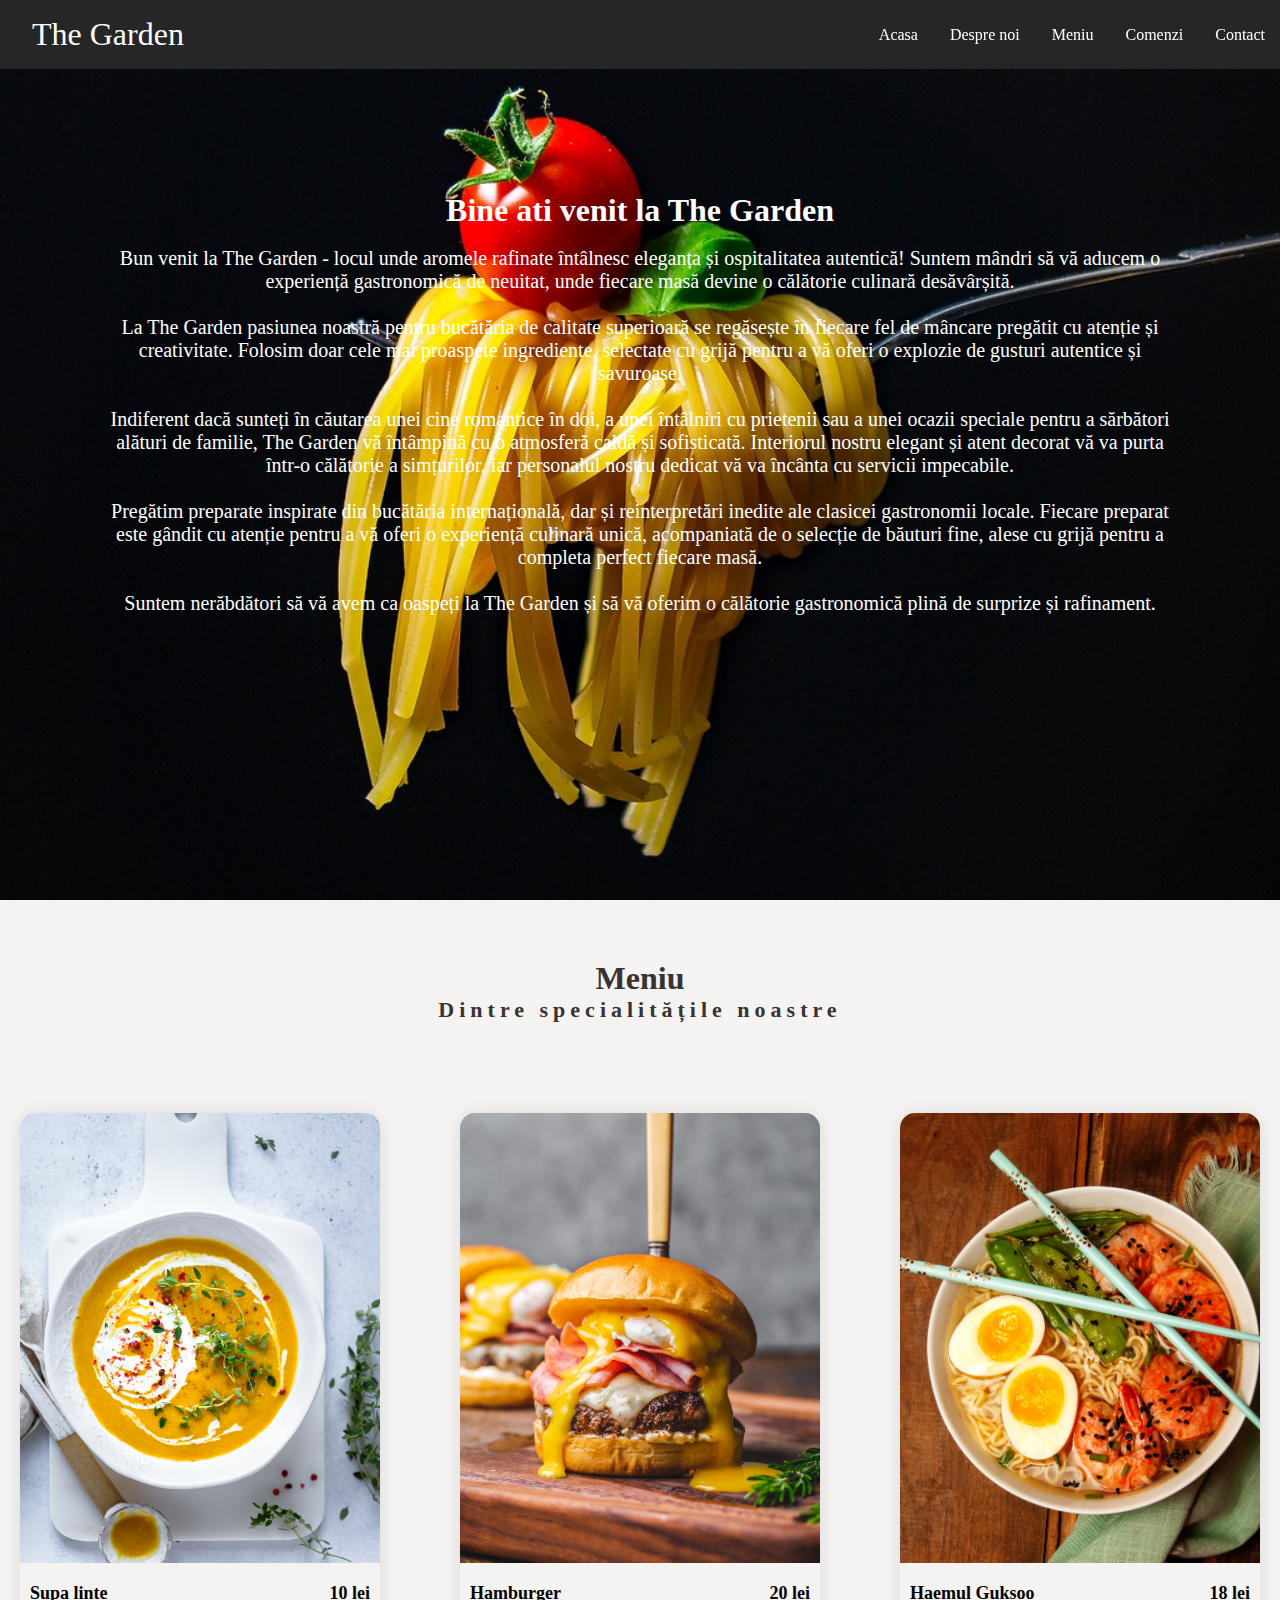
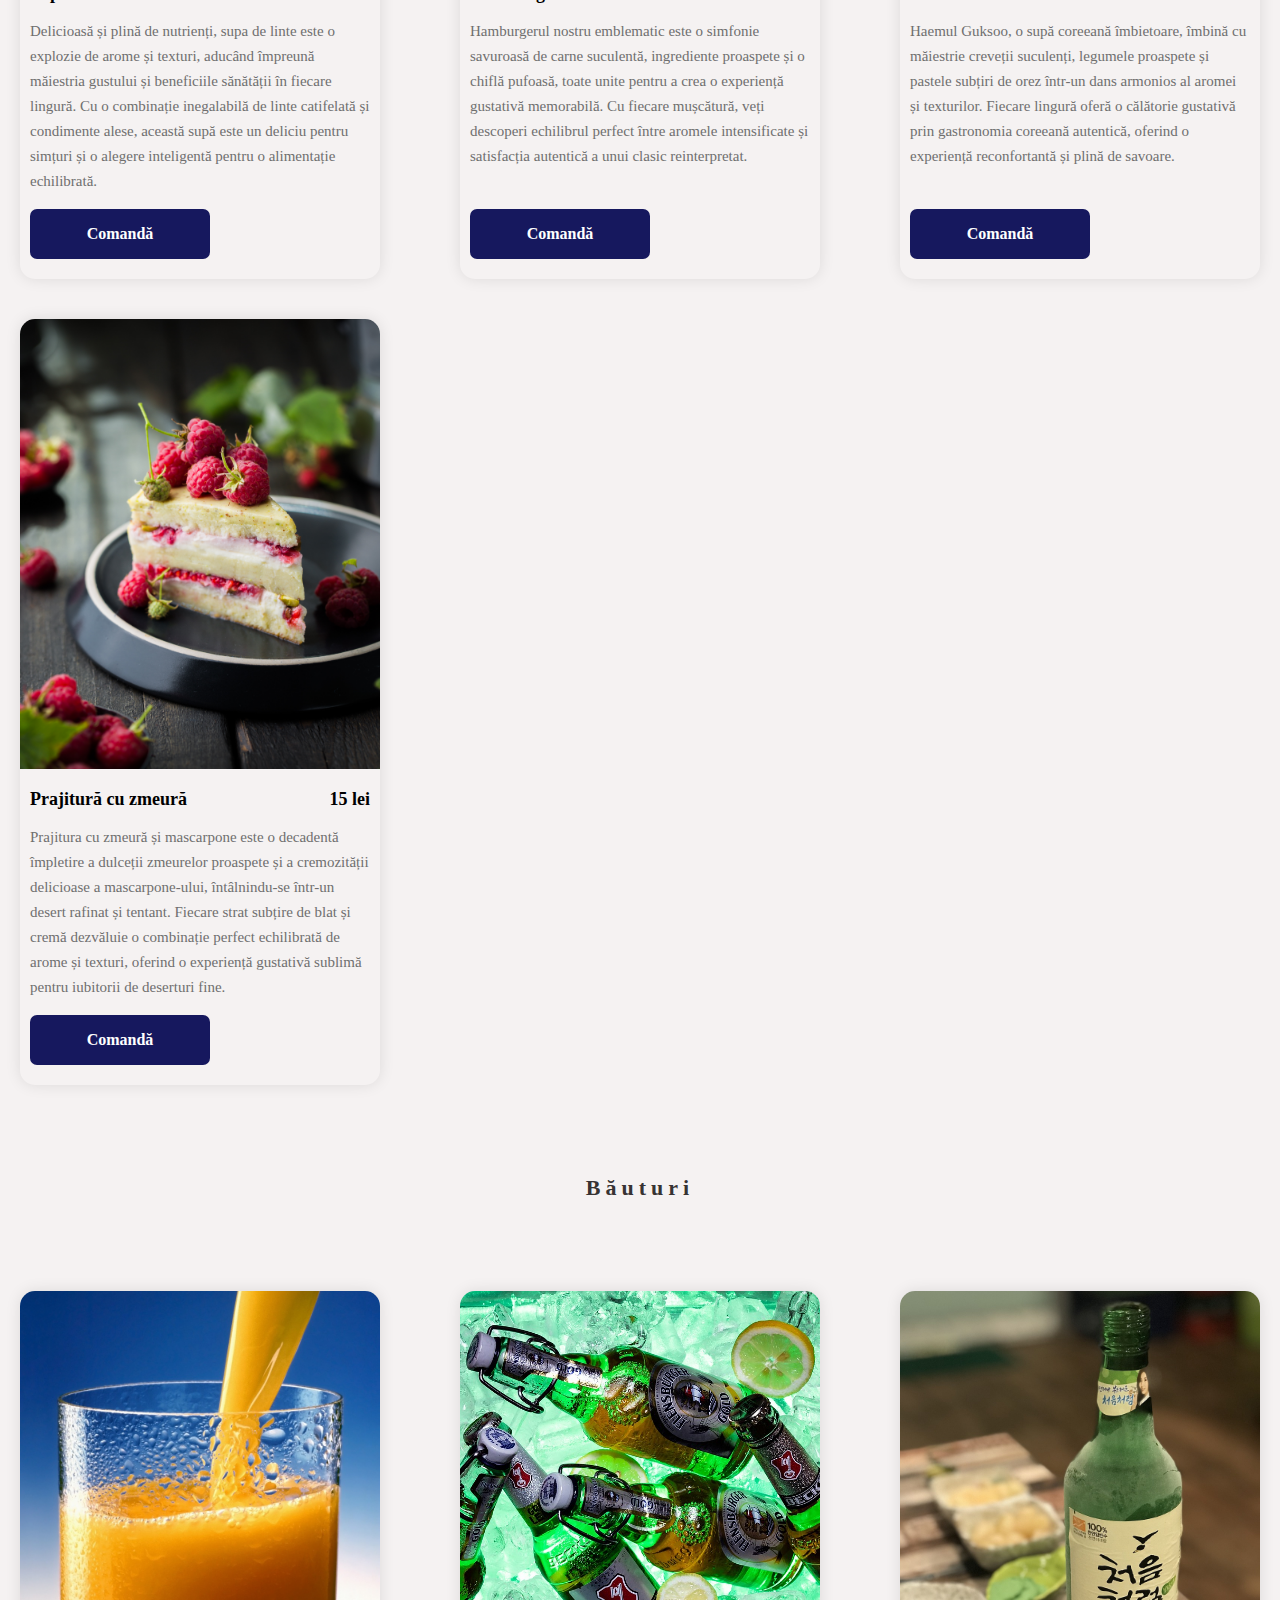
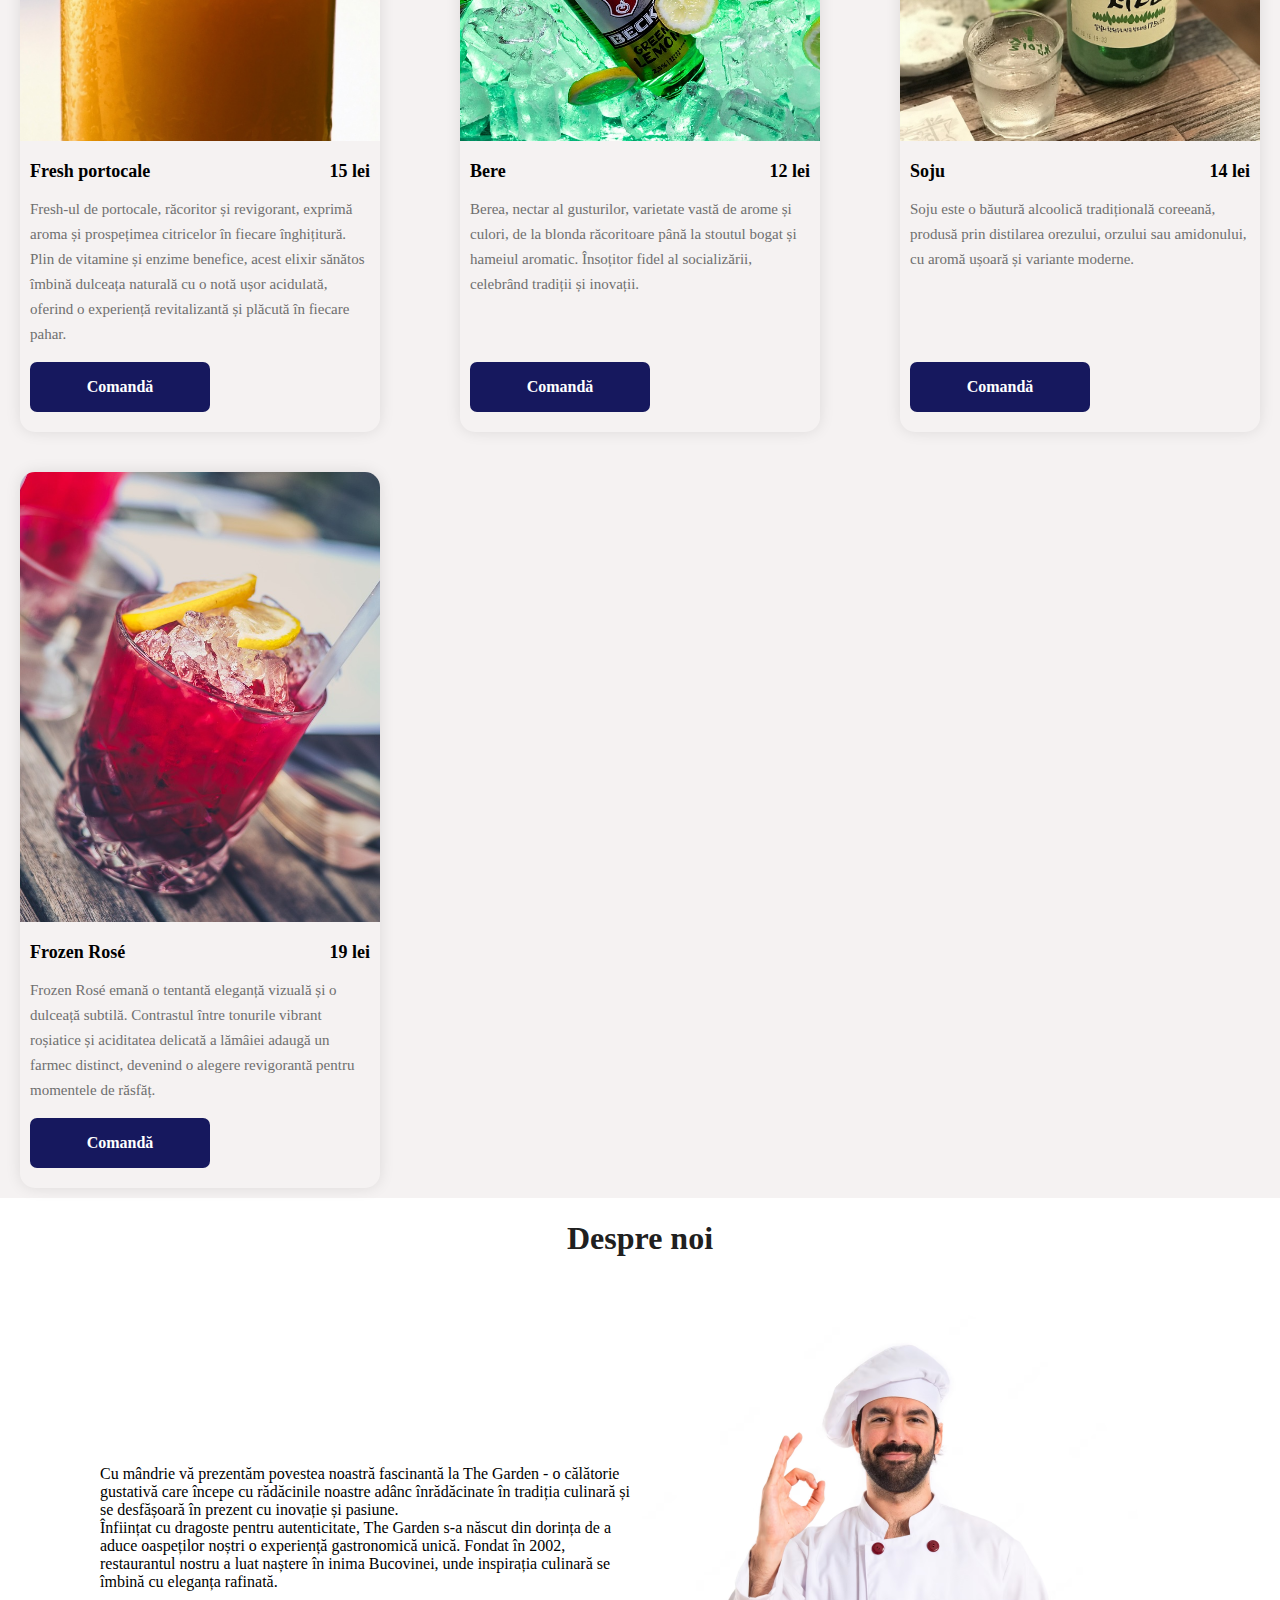
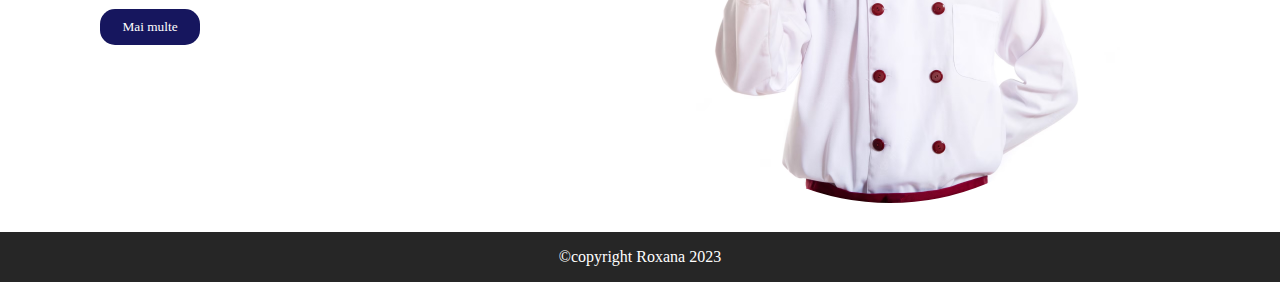
<file: index.html>
<!DOCTYPE html>
<html lang="en">
<head>
    <meta charset="UTF-8">
    <meta name="viewport" content="width=device-width, initial-scale=1.0">
    <link rel="stylesheet" href="style.css">
    <title>Restaurant The Garden</title>
</head>
<body>
        <div class="container">
        <header>
            <nav id="navbar">
                <div class="logo"><span>The Garden</span></div>
                <ul>
                    <li><a href="#home">Acasa</a></li>
                    <li><a href="pages/despre.html">Despre noi</a></li>
                    <li><a href="images/meniu-mic-dejun.pdf" target="_blank" title="meniu">Meniu</a></li>
                    <li><a href="pages/comenzi.html">Comenzi</a></li>
                    <li><a href="pages/contact.html">Contact</a></li>

                </ul>
            </nav>
            
            <div id="mobile">
                <div><span>The Garden</span></div>
                <ul>
                    <li><a href="index.html">Acasa</a></li>
                    <li><a href="pages/despre.html">Despre noi</a></li>
                    <li><a href="images/meniu-mic-dejun.pdf" target="_blank" title="meniu">Meniu</a></li>
                    <li><a href="pages/comenzi.html">Comenzi</a></li>
                    <li><a href="pages/contact.html">Contact</a></li>
                </ul>
            </div>
            <div class="overlay">
                <section id="home">
                    <h1>Bine ati venit la The Garden</h1>
                    <br>
                   <p class="first"> Bun venit la The Garden - locul unde aromele rafinate întâlnesc eleganța și ospitalitatea autentică! Suntem mândri să vă aducem o experiență gastronomică de neuitat, 
                    unde fiecare masă devine o călătorie culinară desăvârșită.<br><br>

La The Garden pasiunea noastră pentru bucătăria de calitate superioară se regăsește în fiecare fel de mâncare pregătit cu atenție și creativitate. 
Folosim doar cele mai proaspete ingrediente, selectate cu grijă pentru a vă oferi o explozie de gusturi autentice și savuroase.<br><br>

Indiferent dacă sunteți în căutarea unei cine romantice în doi, a unei întâlniri cu prietenii sau a unei ocazii speciale pentru a sărbători alături de familie, 
The Garden vă întâmpină cu o atmosferă caldă și sofisticată. Interiorul nostru elegant și atent decorat vă va purta într-o călătorie a simțurilor, iar personalul nostru dedicat vă va încânta cu 
servicii impecabile.<br><br>

Pregătim preparate inspirate din bucătăria internațională, dar și reinterpretări inedite ale clasicei gastronomii locale. Fiecare preparat este gândit cu atenție 
pentru a vă oferi o experiență culinară unică, acompaniată de o selecție de băuturi fine, alese cu grijă pentru a completa perfect fiecare masă.<br><br>

Suntem nerăbdători să vă avem ca oaspeți la The Garden și să vă oferim o călătorie gastronomică plină de surprize și rafinament. </p>
                   
                </section>
            </div>
        </header>
        <div id="menu">
            <div class="heading">
                <h1>Meniu</h1>
                <h3>Dintre specialitățile noastre</h3>
            </div>
            <div class="card">
                <img
                    src="images/supa.jpg">
                <div class="details">
                    <div class="details-sub">
                        <h5>Supa linte</h5>
                        <h5 class="price"> 10 lei </h5>
                    </div>
                    <p>Delicioasă și plină de nutrienți, supa de linte este o explozie de arome și texturi, aducând împreună măiestria gustului și beneficiile sănătății în fiecare lingură. 
                        Cu o combinație inegalabilă de linte catifelată și condimente alese, această supă este un deliciu pentru simțuri și o alegere inteligentă pentru o alimentație echilibrată.</p>
                    <button><a href="pages/comenzi.html" style="text-decoration: none; color: #ffffff;">Comandă</a></button>
                </div>
            </div>
            <div class="card">
                <img src="images/haburger2.jpg"
                    alt="">
                <div class="details">
                    <div class="details-sub">
                        <h5>Hamburger</h5>
                        <h5 class="price"> 20 lei </h5>
                    </div>
                    <p>Hamburgerul nostru emblematic este o simfonie savuroasă de carne suculentă, ingrediente proaspete și o chiflă pufoasă, toate unite pentru a crea o experiență gustativă memorabilă. 
                        Cu fiecare mușcătură, veți descoperi echilibrul perfect între aromele intensificate și satisfacția autentică a unui clasic reinterpretat.</p>
                    <button><a href="pages/comenzi.html" style="text-decoration: none; color: #ffffff;">Comandă</a></button>
                </div>
            </div>
            <div class="card">
                <img src="images/chnezesc.jpg"
                    alt="">
                <div class="details">
                    <div class="details-sub">
                        <h5>Haemul Guksoo</h5>
                        <h5 class="price"> 18 lei </h5>
                    </div>
                    <p>Haemul Guksoo, o supă coreeană îmbietoare, îmbină cu măiestrie creveții suculenți, legumele proaspete și pastele subțiri de orez într-un dans armonios al aromei și texturilor.
                        Fiecare lingură oferă o călătorie gustativă prin gastronomia coreeană autentică, oferind o experiență reconfortantă și plină de savoare.</p>
                    <button><a href="pages/comenzi.html" style="text-decoration: none; color: #ffffff;">Comandă</a></button>
                </div>
            </div>
            <div class="card">
                <img src="images/cake.jpg"
                    alt="">
                <div class="details">
                    <div class="details-sub">
                        <h5>Prajitură cu zmeură</h5>
                        <h5 class="price"> 15 lei</h5>
                    </div>
                    <p>Prajitura cu zmeură și mascarpone este o decadentă împletire a dulceții zmeurelor proaspete și a cremozității delicioase a mascarpone-ului, întâlnindu-se într-un desert rafinat și tentant. 
                        Fiecare strat subțire de blat și cremă dezvăluie o combinație perfect echilibrată de arome și texturi, oferind o experiență gustativă sublimă pentru iubitorii de deserturi fine.</p>
                    <button><a href="pages/comenzi.html" style="text-decoration: none; color: #ffffff;">Comandă</a></button>
                </div>
            </div>
            <div class="heading">
                
                <h3>Băuturi</h3>
            </div>
            <div class="card">
                <img src="images/orange-juice.jpg"
                    alt="">
                <div class="details">
                    <div class="details-sub">
                        <h5>Fresh portocale</h5>
                        <h5 class="price"> 15 lei </h5>
                    </div>
                    <p>Fresh-ul de portocale, răcoritor și revigorant, exprimă aroma și prospețimea citricelor în fiecare înghițitură. 
                        Plin de vitamine și enzime benefice, acest elixir sănătos îmbină dulceața naturală cu o notă ușor acidulată, oferind o experiență revitalizantă și plăcută în fiecare pahar.</p>
                    <button><a href="pages/comenzi.html" style="text-decoration: none; color: #ffffff;">Comandă</a></button>
                </div>
            </div>
            <div class="card">
                <img src="images/beer.jpg"
                    alt="">
                <div class="details">
                    <div class="details-sub">
                        <h5>Bere</h5>
                        <h5 class="price"> 12 lei </h5>
                    </div>
                    <p>Berea, nectar al gusturilor, varietate vastă de arome și culori, de la blonda răcoritoare până la stoutul bogat și hameiul aromatic. 
                        Însoțitor fidel al socializării, celebrând tradiții și inovații.</p>
                    <button><a href="pages/comenzi.html" style="text-decoration: none; color: #ffffff;">Comandă</a></button>
                </div>
            </div>
            <div class="card">
                <img src="images/soju.jpg"
                    alt="">
                <div class="details">
                    <div class="details-sub">
                        <h5>Soju</h5>
                        <h5 class="price"> 14 lei </h5>
                    </div>
                    <p>Soju este o băutură alcoolică tradițională coreeană, produsă prin distilarea orezului, orzului sau amidonului, cu aromă ușoară și variante moderne.</p>
                    <button><a href="pages/comenzi.html" style="text-decoration: none; color: #ffffff;">Comandă</a></button>
                </div>
            </div>
            <div class="card">
                <img src="images/drinks.jpg"
                    alt="">
                <div class="details">
                    <div class="details-sub">
                        <h5> Frozen Rosé</h5>
                        <h5 class="price"> 19 lei </h5>
                    </div>
                    <p> Frozen Rosé emană o tentantă eleganță vizuală și o dulceață subtilă. Contrastul
                         între tonurile vibrant roșiatice și aciditatea delicată a lămâiei adaugă un farmec distinct, devenind o alegere revigorantă pentru momentele de răsfăț.</p>
                    <button><a href="pages/comenzi.html" style="text-decoration: none; color: #ffffff;">Comandă</a></button>
                </div>
            </div>
        </div>
        <div id="about">
            <h1 class="title">Despre noi</h1>
            <div class="about_row">
                <div class="about_column">
                    <p>Cu mândrie vă prezentăm povestea noastră fascinantă la The Garden - o călătorie gustativă care începe cu rădăcinile noastre adânc înrădăcinate în tradiția 
                        culinară și se desfășoară în prezent cu inovație și pasiune.<br>
        
                        Înființat cu dragoste pentru autenticitate, The Garden s-a născut din dorința de a aduce oaspeților noștri o experiență gastronomică unică. 
                        Fondat în 2002, restaurantul nostru a luat naștere în inima Bucovinei, unde inspirația culinară se îmbină cu eleganța rafinată.</p>
                    <a href="pages/despre.html" style="color: #ffffff;"> <button class="btnz">Mai multe</button></a>
                </div>
                <div class="about_column">
                    <img src="images/chef.jpg" alt="chef">
                </div>
            </div>
        </div>
     

    </div>
    <footer>
        <div>
            &copy;copyright Roxana 2023
           
        </div>
    </footer>
    </div>
</body>
</html>
</file>
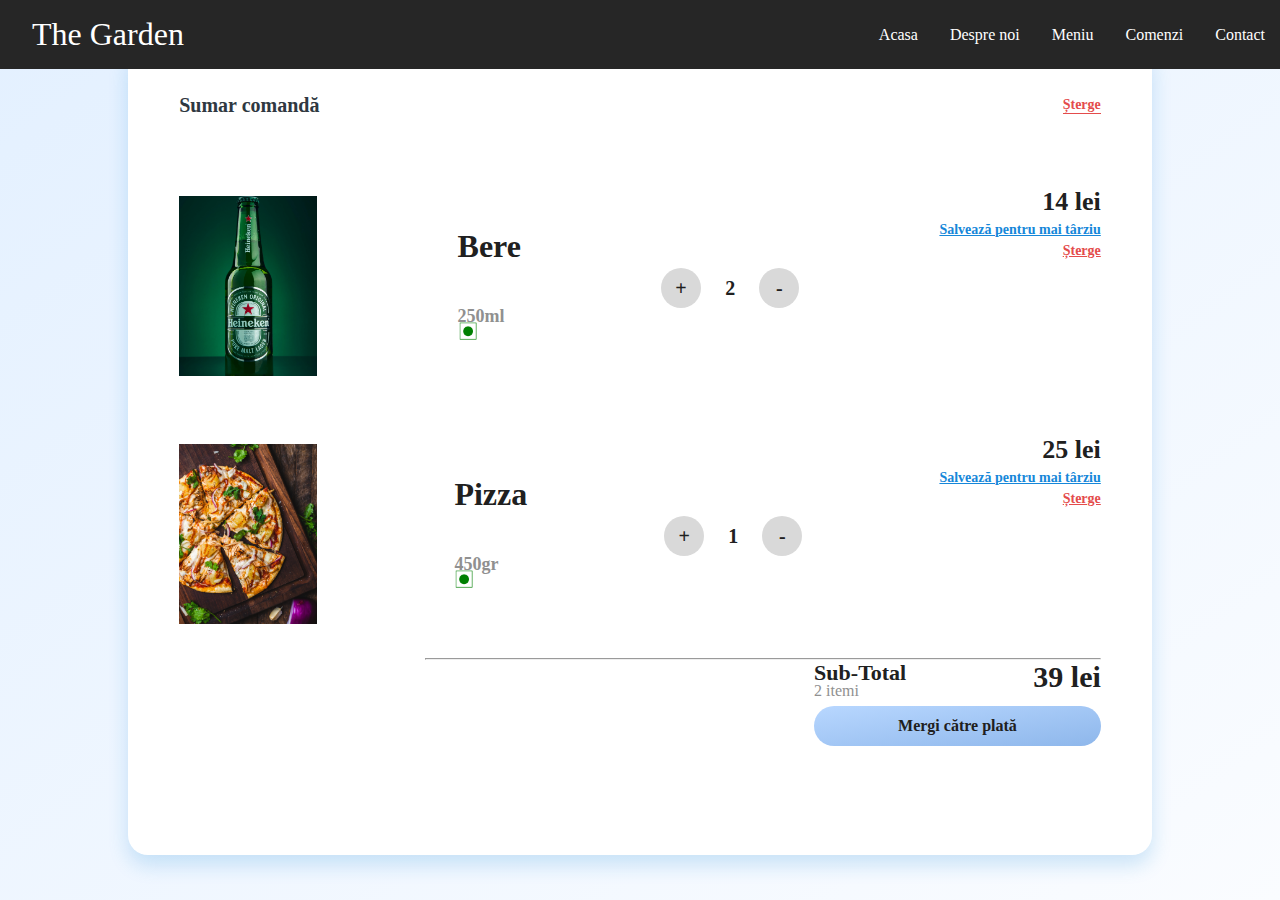
<file: pages/comenzi.html>
<!DOCTYPE html>
<html>
<head>
    <meta charset="UTF-8">
    <meta name="viewport" content="width=device-width, initial-scale=1.0">
	<link rel="stylesheet" href="../style.css">
    <title>Comenzi The Garden</title>
</head>
<body class="comenzi">
	<header>
		<nav id="navbar">
			<div class="logo"><span>The Garden</span></div>
			<ul>
				<li><a href="../index.html">Acasa</a></li>
				<li><a href="despre.html">Despre noi</a></li>
				<li><a href="../images/meniu-mic-dejun.pdf" target="_blank" title="meniu">Meniu</a></li>
				<li><a href="comenzi.html">Comenzi</a></li>
				<li><a href="contact.html">Contact</a></li>

			</ul>
		</nav>
		
		<div id="mobile">
			<div><span>The Garden</span></div>
			<ul>
				<li><a href="../index.html">Acasa</a></li>
				<li><a href="pages/despre.html">Despre noi</a></li>
				<li><a href="../images/meniu-mic-dejun.pdf" target="_blank" title="meniu">Meniu</a></li>
				<li><a href="comenzi.html">Comenzi</a></li>
				<li><a href="contact.html">Contact</a></li>
			</ul>
		</div>

	</header>
   <div class="CartContainer">
   	   <div class="Header">
   	   	<h3 class="Heading">Sumar comandă</h3>
   	   	<h5 class="Action">Șterge</h5>
   	   </div>

   	   <div class="Cart-Items">
   	   	  <div class="image-box">
   	   	  	<img src="../images/heineken.jpg" style="height:180px" />
   	   	  </div>
   	   	  <div>
   	   	  	<h1 class="title">Bere</h1>
   	   	  	<h3 class="subtitle">250ml</h3>
   	   	  	<img src="../images/veg.png" style="width: 20px;"/>
   	   	  </div>
   	   	  <div class="counter">
   	   	  	<div class="btnx">+</div>
   	   	  	<div class="count">2</div>
   	   	  	<div class="btnx">-</div>
   	   	  </div>
   	   	  <div class="prices">
   	   	  	<div class="amount">14 lei</div>
   	   	  	<div class="save"><u>Salvează pentru mai târziu</u></div>
   	   	  	<div class="remove"><u>Șterge</u></div>
   	   	  </div>
   	   </div>

   	   <div class="Cart-Items pad">
   	   	  <div class="image-box">
   	   	  	<img src="../images/pizza.jpg" style="height:180px"/>
   	   	  </div>
   	   	  <div>
   	   	  	<h1 class="title">Pizza</h1>
   	   	  	<h3 class="subtitle">450gr</h3>
   	   	  	<img src="../images/veg.png" style="width: 20px;"/>
   	   	  </div>
   	   	  <div class="counter">
   	   	  	<div class="btnx">+</div>
   	   	  	<div class="count">1</div>
   	   	  	<div class="btnx">-</div>
   	   	  </div>
   	   	  <div class="prices">
   	   	  	<div class="amount">25 lei</div>
   	   	  	<div class="save"><u>Salvează pentru mai târziu</u></div>
   	   	  	<div class="remove"><u>Șterge</u></div>
   	   	  </div>
   	   </div>
   	 <hr> 
   	 <div class="checkout">
   	 <div class="total">
   	 	<div>
   	 		<div class="Subtotal">Sub-Total</div>
   	 		<div class="items">2 itemi</div>
   	 	</div>
   	 	<div class="total-plata">39 lei</div>
   	 </div>
   	 <button class="button">Mergi către plată</button></div>
   </div>
</body>
</html>
</file>
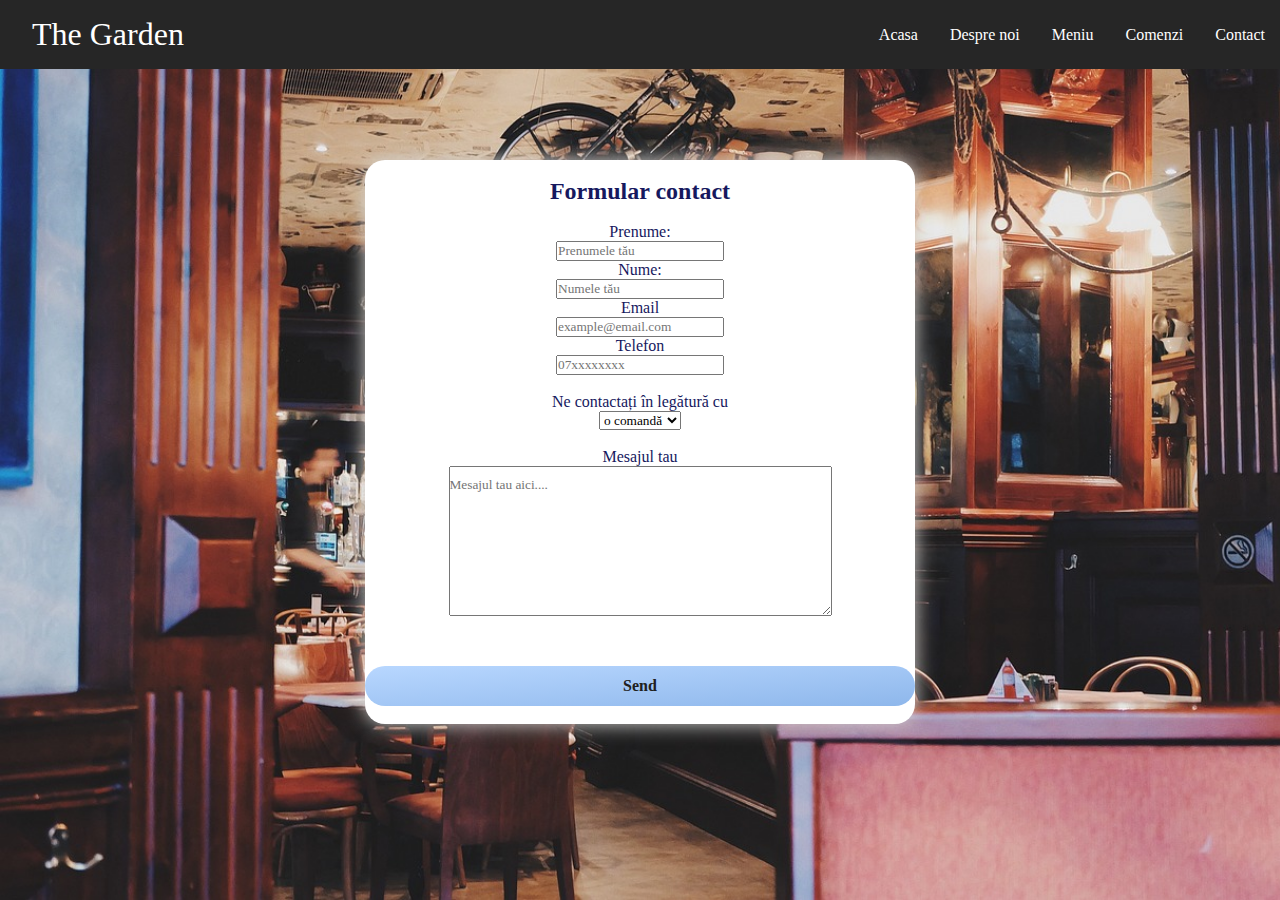
<file: pages/contact.html>
<!DOCTYPE html>
<html lang="en">
<head>
    <meta charset="UTF-8">
    <meta name="viewport" content="width=device-width, initial-scale=1.0">
    <link rel="stylesheet" href="../style.css">
    <title>Contactați The Garden</title>
</head>
<body>
    <header class="contact">
        <nav id="navbar">
			<div class="logo"><span>The Garden</span></div>
			<ul>
				<li><a href="../index.html">Acasa</a></li>
				<li><a href="despre.html">Despre noi</a></li>
				<li><a href="../images/meniu-mic-dejun.pdf" target="_blank" title="meniu">Meniu</a></li>
				<li><a href="comenzi.html">Comenzi</a></li>
				<li><a href="contact.html">Contact</a></li>

			</ul>
		</nav>
		
		<div id="mobile">
			<div><span>The Garden</span></div>
			<ul>
				<li><a href="../index.html">Acasa</a></li>
				<li><a href="pages/despre.html">Despre noi</a></li>
				<li><a href="../images/meniu-mic-dejun.pdf" target="_blank" title="meniu">Meniu</a></li>
				<li><a href="comenzi.html">Comenzi</a></li>
				<li><a href="contact.html">Contact</a></li>
			</ul>
		</div>
        <div>
            <section id="home2">
                
                <form action="submit.php" method="post">
<br>
                    <h2>Formular contact</h2><br>
                    <label for="prenume">Prenume:</label><br>
                    <input type="text" id="prenume" name="prenume" placeholder="Prenumele tău" required><br>
                  
                    <label for="nume">Nume:</label><br>
                    <input type="text" id="nume" name="nume" placeholder="Numele tău" required><br>
                  
                    <label for="email">Email</label><br>
                    <input type="text" id="email" name="email" placeholder="example@email.com" pattern="^([a-zA-Z0-9_\-\.]+)@((\[[0-9]{1,3}\.[0-9]{1,3}\.[0-9]{1,3}\.)|(([a-zA-Z0-9\-]+\.)+))([a-zA-Z]{2,4}|[0-9]{1,3})(\]?)$" required><br>
                    
                    <label for="mobile">Telefon</label><br>
                    <input type="mobile" id="telefon" name="mobile" placeholder="07xxxxxxxx" pattern="[0-9]{10}"  required><br><br>
                  
                    <label for="calitatea">Ne contactați în legătură cu</label><br>
                    <select name="calitatea" >
                      <option value="comanda">o comandă</option>
                      <option value="rezervare">o rezervare</option>
                      <option value="plangere">o plângere</option>
                      <option value="alta">alt motiv</option>
                  </select><br><br>   
                  
                    <label for="mesaj">Mesajul tau</label><br>
                    
                    <textarea id="mesaj" name="mesaj" rows="10" cols="50" placeholder="Mesajul tau aici...."></textarea>
                    <br>
                                      
                    <br><br>
                  
                    <input class="button" type="submit" value="Send">
                    <br><br>
                  </form> 
            </section>
        </div>
    </header>
</body>
</html>
</file>
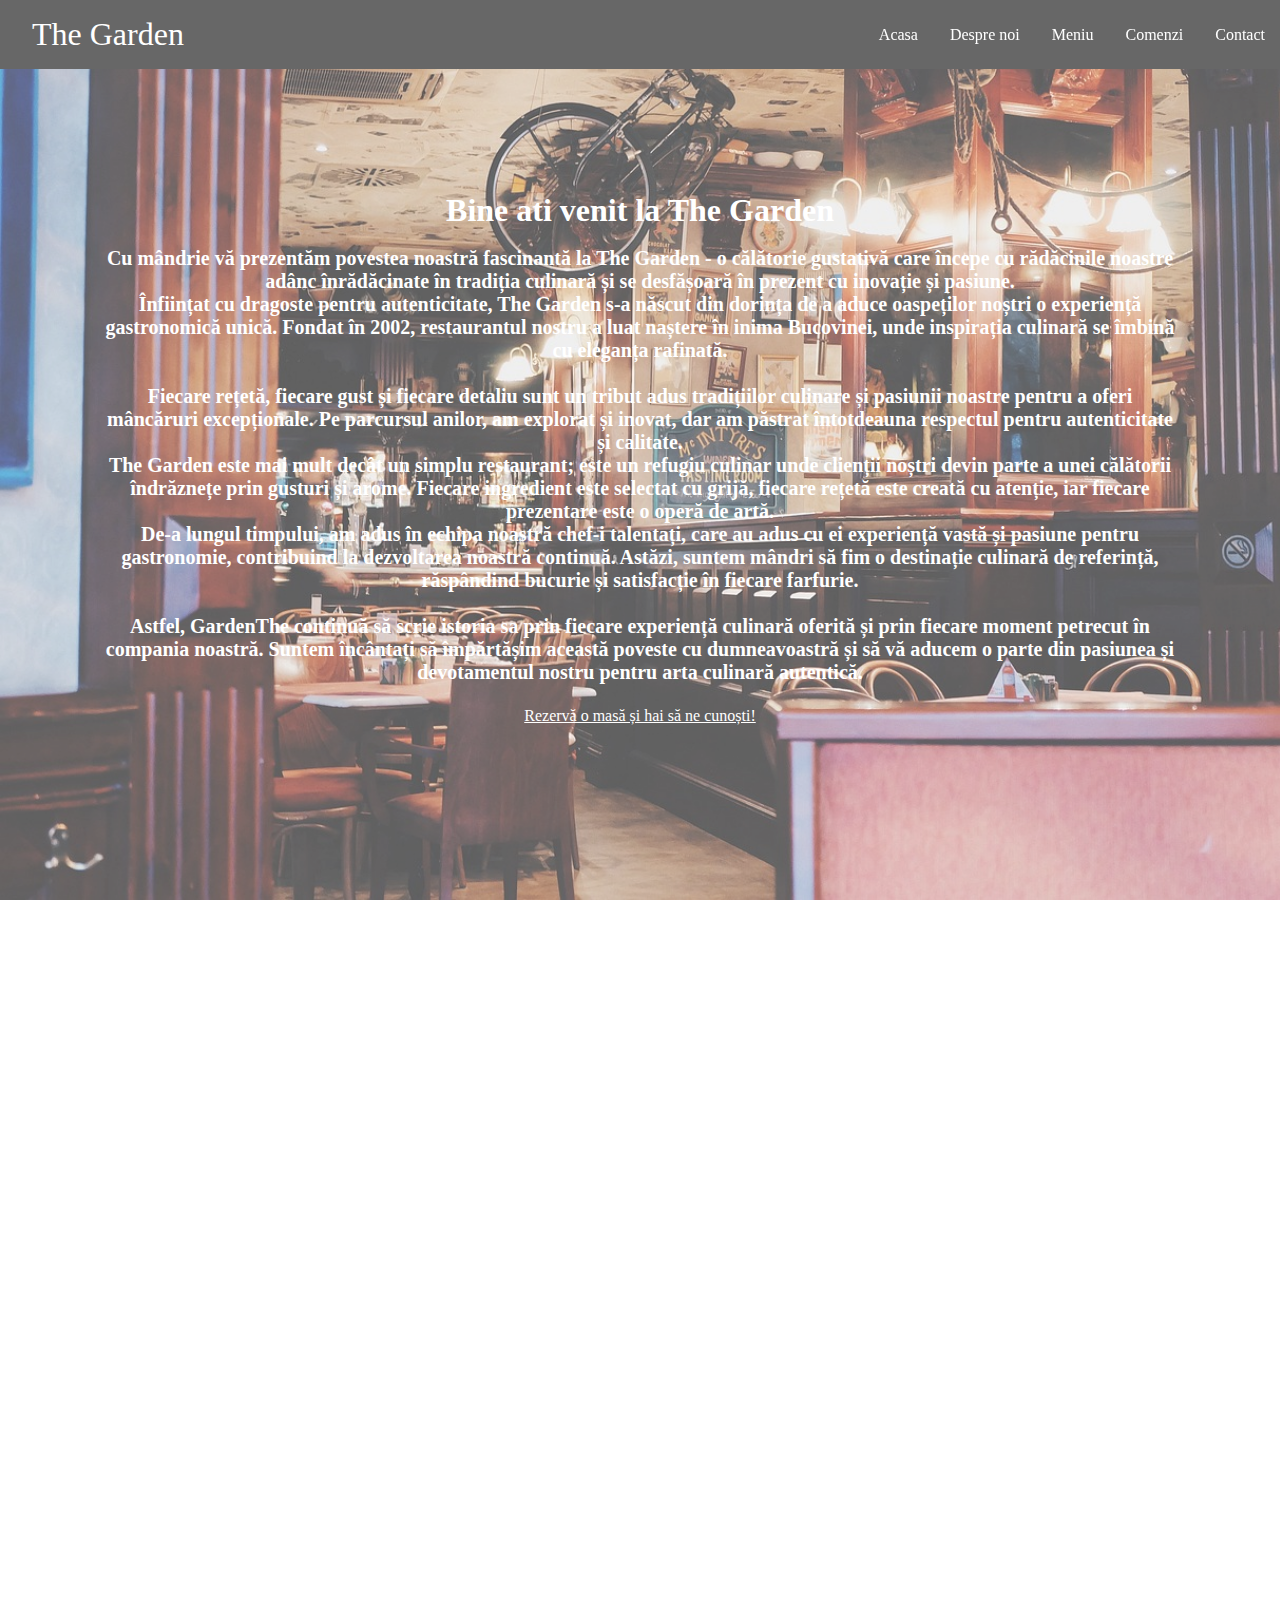
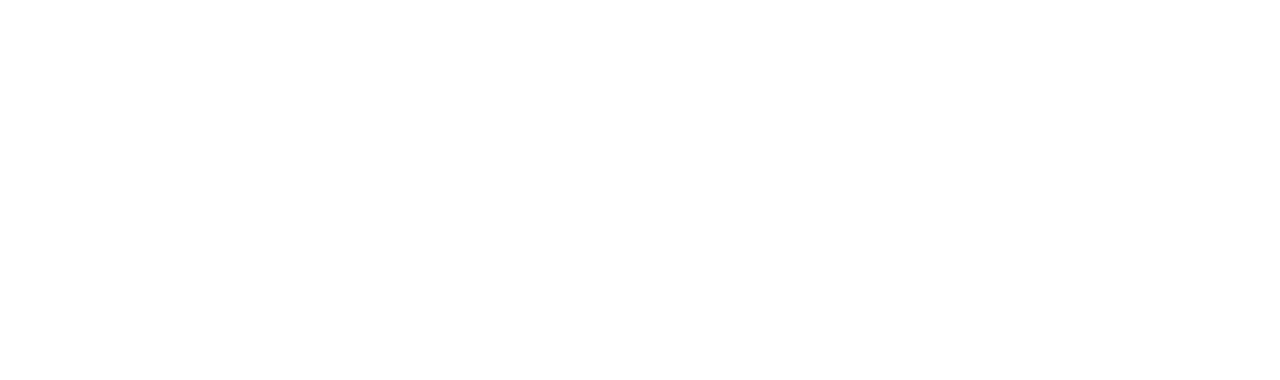
<file: pages/despre.html>
<!DOCTYPE html>
<html lang="en">
<head>
    <meta charset="UTF-8">
    <meta name="viewport" content="width=device-width, initial-scale=1.0">
    <link rel="stylesheet" href="../style.css">
    <title>Află povestea The Garden</title>
</head>
<body>
    <header class="despre">
        <nav id="navbar">
			<div class="logo"><span>The Garden</span></div>
			<ul>
				<li><a href="../index.html">Acasa</a></li>
				<li><a href="despre.html">Despre noi</a></li>
				<li><a href="../images/meniu-mic-dejun.pdf" target="_blank" title="meniu">Meniu</a></li>
				<li><a href="comenzi.html">Comenzi</a></li>
				<li><a href="contact.html">Contact</a></li>

			</ul>
		</nav>
		
		<div id="mobile">
			<div><span>The Garden</span></div>
			<ul>
				<li><a href="../index.html">Acasa</a></li>
				<li><a href="despre.html">Despre noi</a></li>
				<li><a href="../images/meniu-mic-dejun.pdf" target="_blank" title="meniu">Meniu</a></li>
				<li><a href="comenzi.html">Comenzi</a></li>
				<li><a href="contact.html">Contact</a></li>
			</ul>
		</div>
        <div class="overlay">
            <section id="home">
                <h1 class="h-primary">Bine ati venit la The Garden</h1>
                <br>
               <p class="second"> Cu mândrie vă prezentăm povestea noastră fascinantă la The Garden - o călătorie gustativă care începe cu rădăcinile noastre adânc înrădăcinate în tradiția 
                culinară și se desfășoară în prezent cu inovație și pasiune.<br>

                Înființat cu dragoste pentru autenticitate, The Garden s-a născut din dorința de a aduce oaspeților noștri o experiență gastronomică unică. 
                Fondat în 2002, restaurantul nostru a luat naștere în inima Bucovinei, unde inspirația culinară se îmbină cu eleganța rafinată.
                <br><br>
                Fiecare rețetă, fiecare gust și fiecare detaliu sunt un tribut adus tradițiilor culinare și pasiunii 
                noastre pentru a oferi mâncăruri excepționale. Pe parcursul anilor, am explorat și inovat, dar am păstrat întotdeauna respectul pentru autenticitate și calitate.
                <br>
                The Garden este mai mult decât un simplu restaurant; este un refugiu culinar unde clienții noștri devin parte a unei călătorii îndrăznețe 
                prin gusturi și arome. Fiecare ingredient este selectat cu grijă, fiecare rețetă este creată cu atenție, iar fiecare prezentare este o operă de artă.
                <br>
                De-a lungul timpului, am adus în echipa noastră chef-i talentați, care au adus cu ei experiență vastă și pasiune pentru gastronomie, 
                contribuind la dezvoltarea noastră continuă. Astăzi, suntem mândri să fim o destinație culinară de referință, răspândind bucurie și satisfacție în fiecare farfurie.
                <br><br>
                Astfel, GardenThe continuă să scrie istoria sa prin fiecare experiență culinară oferită și prin fiecare moment petrecut în compania noastră. 
                Suntem încântați să împărtășim această poveste cu dumneavoastră și să vă aducem o parte din pasiunea și devotamentul nostru pentru arta culinară autentică.<br><br></p>
              <a href="contact.html" target="_blank" style="color: #ffffff;"> Rezervă o masă și hai să ne cunoști!</a>
            </section>
        </div>
    </header>
</body>
</html>
</file>
<file: style.css>
* {
    padding: 0;
    margin: 0;
  
    box-sizing: border-box;
  
    font-family: "Baloo Bhai 2", cursive;
  }
  .first {
    font-size: 20px;
  }
  nav {
    display: flex;
    justify-content: space-between;
    align-items: center;
    padding: 1rem 2rem;
    background-color: #262626;
    position: fixed;
    top: 0;
    left: 0;
    width: 100%;
    z-index: 9999;
    overflow: hidden;
  }
  #navbar{
  position:fixed;
  top:0;
  left:0;
  }
  
  ul {
    display: flex;
    list-style: none;
    /* text-align: center; */
    color: #fff;
    gap: 2rem;
    position: fixed;
    right: 0;
    padding-right: 15px;
  }
  nav a {
    color: white;
    text-decoration: none;
  }
  a:hover {
    background-color: #5e9e3d;
    border-radius: 10px;
    padding: 10px;
  }
  .logo {
    /* justify-content: flex-start;
    align-items: flex-start; */
    font-size: 2rem;
    color: #ffffff;
    margin-right: 700px;
  }
  .btn {
    margin-top: 30px;
  
    color: white;
    cursor: pointer;
    border-radius: 25px;
    padding: 1rem 2rem;
  }
  
  img {
    width: 100%;
    object-fit: cover;
    object-position: center;
  }
  header {
    background-image: url('images/cooking5.jpg');
    background-repeat: no-repeat;
    background-attachment: fixed;
    background-size: cover;
    height: 100vh;
  }
  .despre {
    background-image: url('images/restaurant.jpg');
    background-repeat: no-repeat;
    background-attachment: fixed;
    background-size: cover;
    opacity: 0.7;
    height: 220vh;

  }

#home {
  color: #ffffff;
  text-align: center;
  padding-top: 15%;
  margin-left: 100px;
  margin-right: 100px;
}

  .overlay {
    background: rgb(0, 0, 0, -5);
    height: 100vh;
  }
  #mobile {
    display: none;
    height: 70px;
    line-height: 40px;
    background-color: #262626;
    position: fixed;
    top: 0;
    left: 0;
    width: 100%;
    overflow: hidden;
  }
  
  #mobile ul li {
    justify-content: flex-end;
    padding: -25px 5px;
    margin: -38px 0;
    font-size: 1rem;
    color: white;
  }
  #mobile ul li a {
    display: flex;
    text-decoration: none;
    color: white;
  }
  @media screen and (max-width: 768px) {
    #mobile {
      display: block;
    }
    #navbar {
      display: none;
    }

 
    header {
      background-image: url('images/cooking5.jpg');
      background-position: center;
      background-size: cover;
      height: 180vh;
    }
  }
  .title {
    text-align: center;
    width: 100%;
    color: yellow;
  }
  
  #menu {
    padding: 0;
    display: grid;
    grid-template-columns: repeat(auto-fit, minmax(350px, 1fr));
    grid-gap: 20px 40px;
    background: rgb(245, 242, 242);
    min-height: 100vh;
    /* margin-bottom: 20px; */
  }
  .heading {
    background: rgb(245, 242, 242);
    color: #373333;
    margin-bottom: 30px;
    padding: 60px 0 30px 0;
    grid-column: 1/-1;
    text-align: center;
  }
  .heading > h3 {
    font-weight: 600;
    font-size: 22px;
    letter-spacing: 5px;
  }
  .card {
    display: grid;
    position: relative;
    grid-template-rows: auto 1fr;
    border-radius: 15px;
    box-shadow: 0 0 15px rgba(0, 0, 0, 0.1);
    margin: 10px 20px;
  }
  
  .card img {
    position: relative;
    width: 100%;
    height: 50vh;
    border-radius: 15px 15px 0 0;
  }
  
  .details {
    padding: 20px 10px;
    display: grid;
    grid-template-rows: auto 1fr 50px;
    grid-row-gap: 15px;
  }
  .details-sub {
    display: grid;
    grid-template-columns: auto auto;
  }
  .details-sub h5 {
    font-weight: 600;
    font-size: 18px;
  }
  .price {
    text-align: right;
  }
  .details p {
    color: #6f6f6f;
    font-size: 15px;
    line-height: 25px;
    align-self: stretch;
  }
  .details button {
    /* background-color: #cb202d; */
    border: none;
    color: #ffffff;
    font-size: 16px;
    font-weight: 600;
    border-radius: 7px;
    width: 180px;
  }
  
  #about {
    padding: 25px 0;
  }
  .about_row {
    display: flex;
    justify-content: center;
    align-items: center;
    flex-wrap: wrap;
    padding: 0 100px;
  }
  .about_column {
    flex: 1;
  }
  #btn1 {
    margin-top: 20px;
    padding: 10px 10px;
    border-radius: 15px;
  }
  .about_column img {
    width: 500px;
    height: 500px;
    border-radius: 50%;
    object-fit: fill;
    margin: auto;
  }
  .title {
    color: #373333;
    margin-bottom: 30px;
    padding: 50px 0 30px 0;
    text-align: center;
  }
  
  #order {
    background: rgb(245, 242, 242);
    color: white;
    min-height: 100vh;
  }
  .title1 {
    color: #373333;
    margin-bottom: 30px;
    padding: 50px 0 30px 0;
    text-align: center;
  }
  form {
    width: 550px;
    background-color: white;
    box-shadow: 0 0 20px 0 rgb(213, 212, 210);
    margin: auto;
    margin-top: -20px;
    margin-bottom: 10px;
    border-radius: 20px;
    color: #16185E;
  }

  .text_area {
    height: 160px;
    padding-top: 10px;
  }
  .btn2 {
    border-radius: 20px;
    margin: 20px 45px;
    padding: 0 10px;
    /* margin: auto; */
    width: 30%;
  }
  
  textarea {
    height: 150px;
    padding-top: 10px;
  }
  .btn2 {
    border-radius: 15px;
    color: #fff;
    margin-top: 18px;
    padding: 10px;
  }
  button {
    background-color: #16185E;
    color: white;
    border: none;
    cursor: pointer;
  }
  button:hover {
    background-color: #5e9e3d;
  }
  footer {
    display: flex;
    justify-content: center;
    align-items: center;
    padding: 1rem 2rem;
    width: 100%;
    background-color: #262626;
    color: white;
  }

  .second {
    font-size: 20px;
    color: #ffffff;
    font-weight: bold;
  }

 .btnz {
  border-radius: 15px;
  background-color: rgb(22, 22, 94);
  color: white;
  border: none;
  cursor: pointer;
  margin-top: 18px;
  padding: 10px;
  width: 100px;
  }

  btnz:hover {
    background-color: rgb(94, 158, 61);
  }

.comenzi{
	margin: 0;
	padding: 0;
	background: linear-gradient(to bottom right, #E3F0FF, #FAFCFF);
	height: 100vh;
	display: flex;
	justify-content: center;
	align-items: center;
}

.CartContainer{
	width: 80%;
	height: 90%;
	background-color: #ffffff;
  border-radius: 20px;
  box-shadow: 0px 10px 20px #1687d933;
}

.Header{
	margin: auto;
	width: 90%;
	height: 15%;
	display: flex;
	justify-content: space-between;
	align-items: center;
}

.Heading{
	font-size: 20px;
	font-weight: 700;
	color: #2F3841;
}

.Action{
	font-size: 14px;
	font-family: 'Open Sans';
	font-weight: 600;
	color: #E44C4C;
	cursor: pointer;
	border-bottom: 1px solid #E44C4C;
}

.Cart-Items{
	margin: auto;
	width: 90%;
	height: 30%;
	display: flex;
	justify-content: space-between;
	align-items: center;
}
.image-box{
	width: 15%;
	text-align: center;
}

.title{
	padding-top: 10px;
	line-height: 10px;
	font-size: 32px;
	font-weight: 800;
	color: #202020;
}
.subtitle{
	line-height: 10px;
	font-size: 18px;
	font-weight: 600;
	color: #909090;
}

.counter{
	width: 15%;
	display: flex;
	justify-content: space-between;
	align-items: center;
}
.btnx{
	width: 40px;
	height: 40px;
	border-radius: 50%;
	background-color: #d9d9d9;
	display: flex;
	justify-content: center;
	align-items: center;
	font-size: 20px;
	font-weight: 900;
	color: #202020;
	cursor: pointer;
}
.count{
	font-size: 20px;
	font-weight: 600;
	color: #202020;
}

.prices{
	height: 100%;
	text-align: right;
}
.amount{
	padding-top: 20px;
	font-size: 26px;
	font-weight: 800;
	color: #202020;
}
.save{
	padding-top: 5px;
	font-size: 14px;
	font-weight: 600;
	color: #1687d9;
	cursor: pointer;
}
.remove{
	padding-top: 5px;
	font-size: 14px;
	font-weight: 600;
	color: #E44C4C;
	cursor: pointer;
}

.pad{
	margin-top: 5px;
}

hr{
	width: 66%;
	float: right;
	margin-right: 5%;
}
.checkout{
	float: right;
	margin-right: 5%;
	width: 28%;
}
.total{
	width: 100%;
	display: flex;
	justify-content: space-between;
}
.Subtotal{
	font-size: 22px;
	font-weight: 700;
	color: #202020;
}
.items{
	font-size: 16px;
	font-weight: 500;
	color: #909090;
	line-height: 10px;
}
.total-plata{
	font-size: 30px;
	font-weight: 900;
	color: #202020;
}
/* buton pagina comanda */
.button{
	margin-top: 10px;
	width: 100%;
	height: 40px;
	border: none;
	background: linear-gradient(to bottom right, #B8D7FF, #8EB7EB);
	border-radius: 20px;
	cursor: pointer;
	font-size: 16px;
	font-weight: 600;
	color: #202020;
}

#home2 {
  display: flex;
  text-align: center;
  flex-direction: row;
  padding-top: 180px;
  color: #fff; 
  align-items: left;
}

.contact {
  background-image: url('images/restaurant.jpg');
  background-repeat: no-repeat;
  background-attachment: fixed;
  background-size: cover;
}

.meniu {
  background-color: #8EB7EB;
}
</file>
